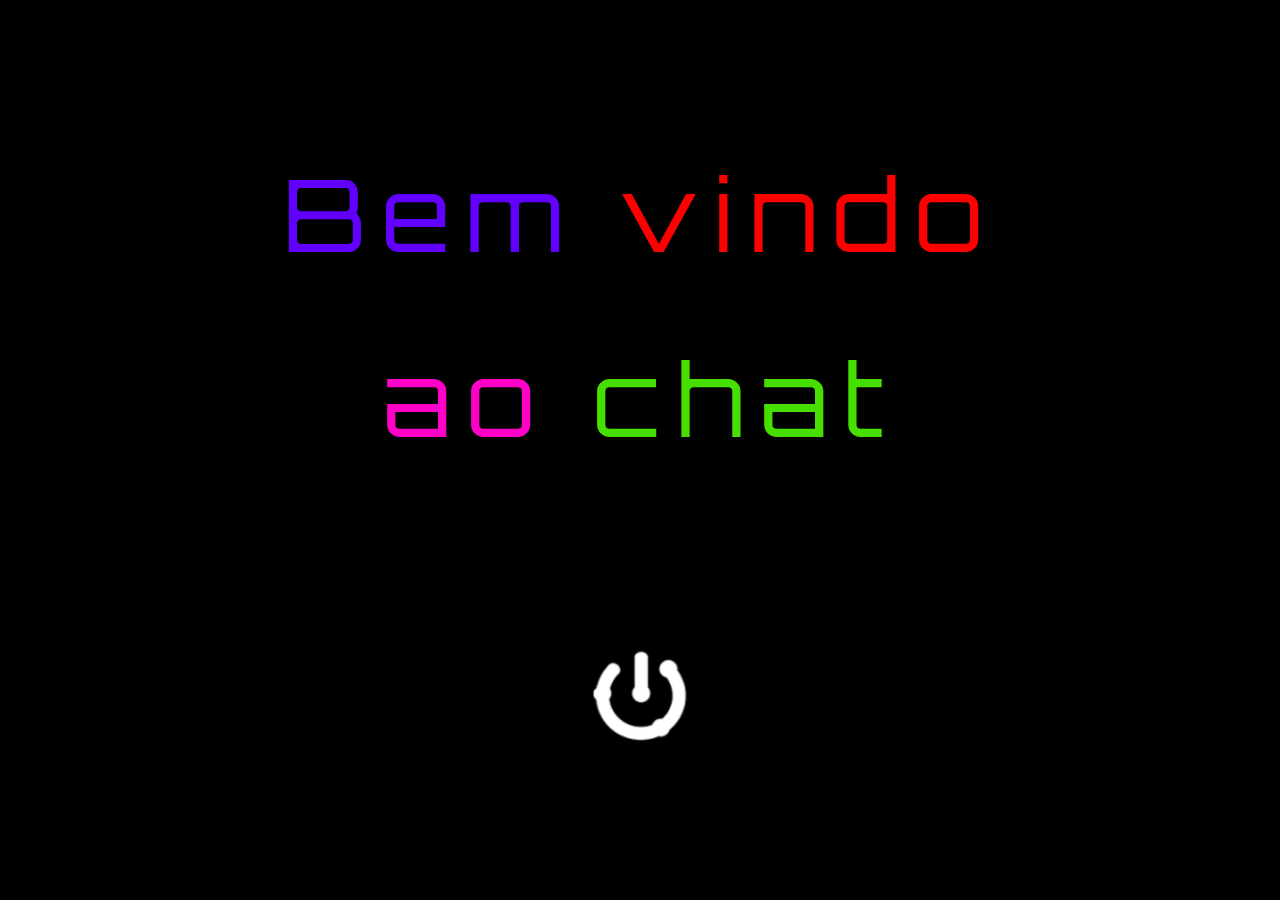
<file: index.html>
<!DOCTYPE html>
<html lang="pt-br">
<head>
    <meta charset="UTF-8">
    <meta name="viewport" content="width=device-width, initial-scale=1.0">
    <link href="https://cdn.jsdelivr.net/npm/bootstrap@5.0.2/dist/css/bootstrap.min.css" rel="stylesheet" integrity="sha384-EVSTQN3/azprG1Anm3QDgpJLIm9Nao0Yz1ztcQTwFspd3yD65VohhpuuCOmLASjC" crossorigin="anonymous">
    <link rel="stylesheet" href="style.css">
    <title>Chat</title>
</head>
<body>
    <main>
        <div class="container">
            <p id="welcome">
                <span class="color1">Bem</span> <span class="color2">vindo</span>
            </p>
            <p id="chat">
                <span class="color3">ao</span> <span class="color4">chat</span>
            </p>
            <a href="login.html">
                <img class="logo" src="logoInfo.png" alt="Logo Informática">
            </a>
        </div>
    </main>


    <script src="https://cdn.jsdelivr.net/npm/bootstrap@5.3.3/dist/js/bootstrap.bundle.min.js" integrity="sha384-YvpcrYf0tY3lHB60NNkmXc5s9fDVZLESaAA55NDzOxhy9GkcIdslK1eN7N6jIeHz" crossorigin="anonymous"></script>
</body>
</html>
</file>
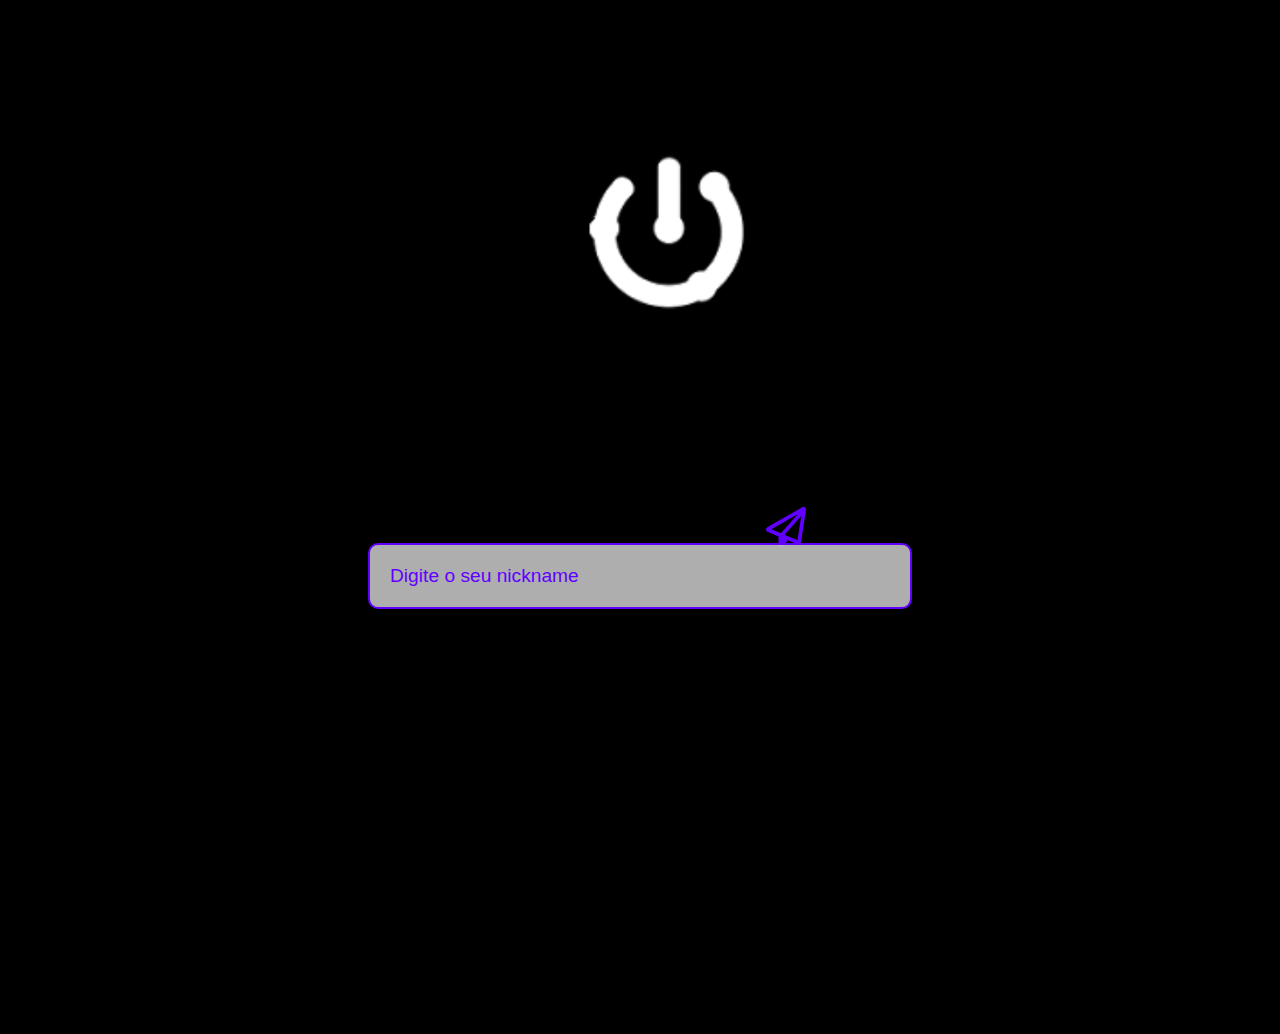
<file: login.html>
<!DOCTYPE html>
<html lang="pt-br">

<head>
    <meta charset="UTF-8">
    <meta name="viewport" content="width=device-width, initial-scale=1.0">
    <link rel="stylesheet" href="style.css">
    <link href="https://cdn.jsdelivr.net/npm/bootstrap@5.0.2/dist/css/bootstrap.min.css" rel="stylesheet"
        integrity="sha384-EVSTQN3/azprG1Anm3QDgpJLIm9Nao0Yz1ztcQTwFspd3yD65VohhpuuCOmLASjC" crossorigin="anonymous">
    <title>Login</title>
</head>

<body>
    <div class="wrapper">
        <input class="input-name" type="text" placeholder="Digite o seu nickname">
        <a href="">
        <img src="logoInfo.png" alt="Logo da Informática" class="logoLog">
        </a>
        <a href="salas.html">
        <img src="paper-plane-regular.svg" alt="" class="send">
        </a>
    </div>

    <script src="https://cdn.jsdelivr.net/npm/bootstrap@5.3.3/dist/js/bootstrap.bundle.min.js"
        integrity="sha384-YvpcrYf0tY3lHB60NNkmXc5s9fDVZLESaAA55NDzOxhy9GkcIdslK1eN7N6jIeHz"
        crossorigin="anonymous"></script>
</body>

</html>
</file>
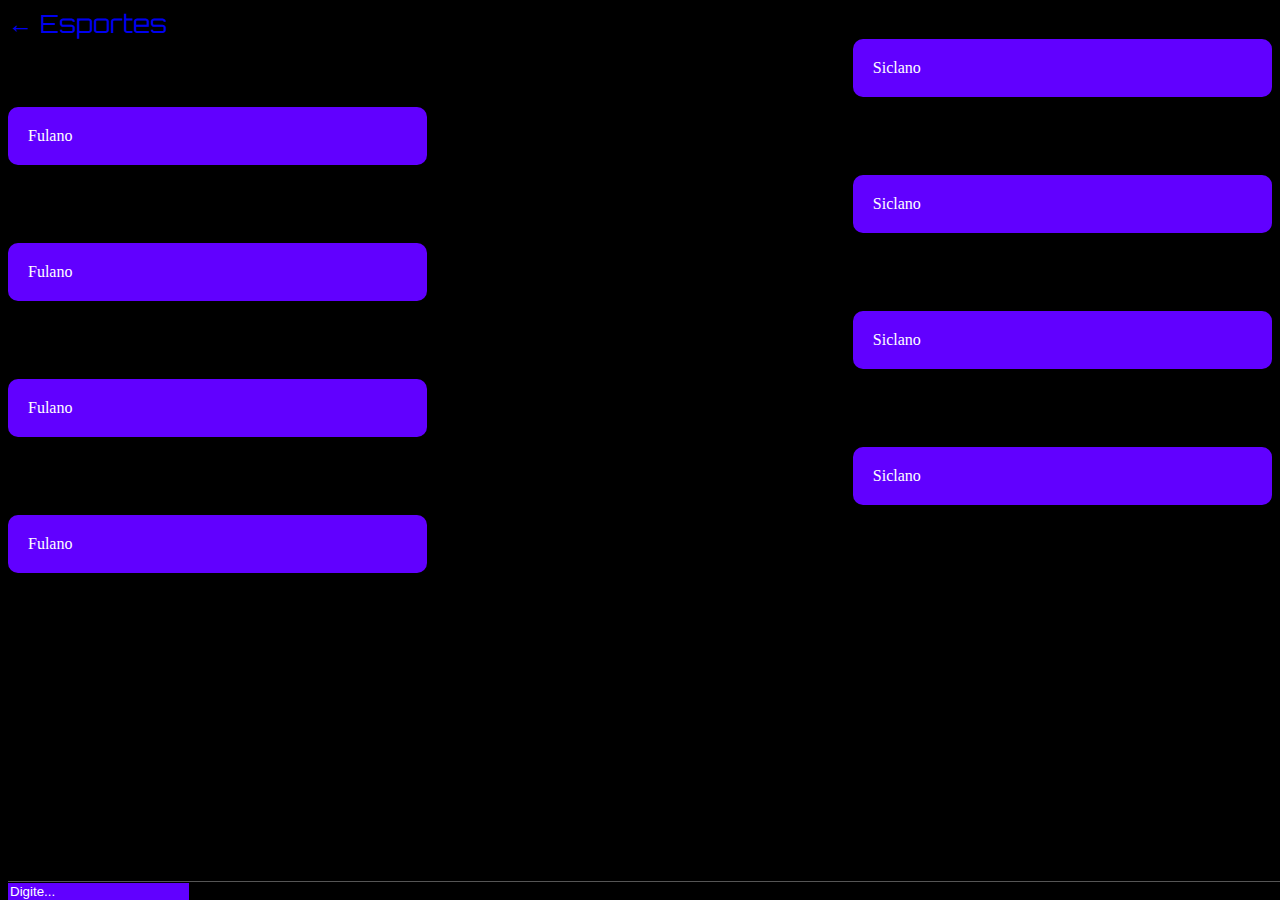
<file: sala2.html>
<!DOCTYPE html>
<html lang="PT-BR">
<head>
    <meta charset="UTF-8">
    <meta name="viewport" content="width=device-width, initial-scale=1.0">
    <title>Chat</title>
    <link href="https://cdn.jsdelivr.net/npm/bootstrap@5.0.2/dist/css/bootstrap.min.css" rel="stylesheet" integrity="sha384-EVSTQN3/azprG1Anm3QDgpJLIm9Nao0Yz1ztcQTwFspd3yD65VohhpuuCOmLASjC" crossorigin="anonymous">
    <link rel="stylesheet" href="style.css"/>
</head>
<body>
    <div class="container-fluid text-white vh-100 d-flex flex-column">
        <div class="row">
            <div class="col-12">
                <div class="chat-header p-3">
                    <a id=esp href="salas.html" class="text-white mr-3 no-underline">&#8592; Esportes</a>
                </div>
            </div>
        </div>
        <div class="row flex-grow-1">
            <div class="col-12">
                <div class="chat-body p-3">
                    <div class="message mb-2 sent">
                        <div class="message-bubble p-2 rounded">Siclano</div>
                    </div>
                    <div class="message mb-2 received">
                        <div class="message-bubble p-2 rounded">Fulano</div>
                    </div>
                    <div class="message mb-2 sent">
                        <div class="message-bubble p-2 rounded">Siclano</div>
                    </div>
                    <div class="message mb-2 received">
                        <div class="message-bubble p-2 rounded">Fulano</div>
                    </div>
                    <div class="message mb-2 sent">
                        <div class="message-bubble p-2 rounded">Siclano</div>
                    </div>
                    <div class="message mb-2 received">
                        <div class="message-bubble p-2 rounded">Fulano</div>
                    </div>
                    <div class="message mb-2 sent">
                        <div class="message-bubble p-2 rounded">Siclano</div>
                    </div>
                    <div class="message mb-2 received">
                        <div class="message-bubble p-2 rounded">Fulano</div>
                    </div>
                </div>
            </div>
        </div>
        <div class="row">
            <div class="col-12">
                <div class="chat-footer p-3">
                    <input type="text" class="form-control" placeholder="Digite...">
                </div>
            </div>
        </div>
    </div>
    <script src="https://code.jquery.com/jquery-3.5.1.slim.min.js"></script>
    <script src="https://cdn.jsdelivr.net/npm/@popperjs/core@2.9.2/dist/umd/popper.min.js"></script>
    <script src="https://cdn.jsdelivr.net/npm/bootstrap@5.3.3/dist/js/bootstrap.bundle.min.js" integrity="sha384-YvpcrYf0tY3lHB60NNkmXc5s9fDVZLESaAA55NDzOxhy9GkcIdslK1eN7N6jIeHz" crossorigin="anonymous"></script>
</body>
</html>
</file>
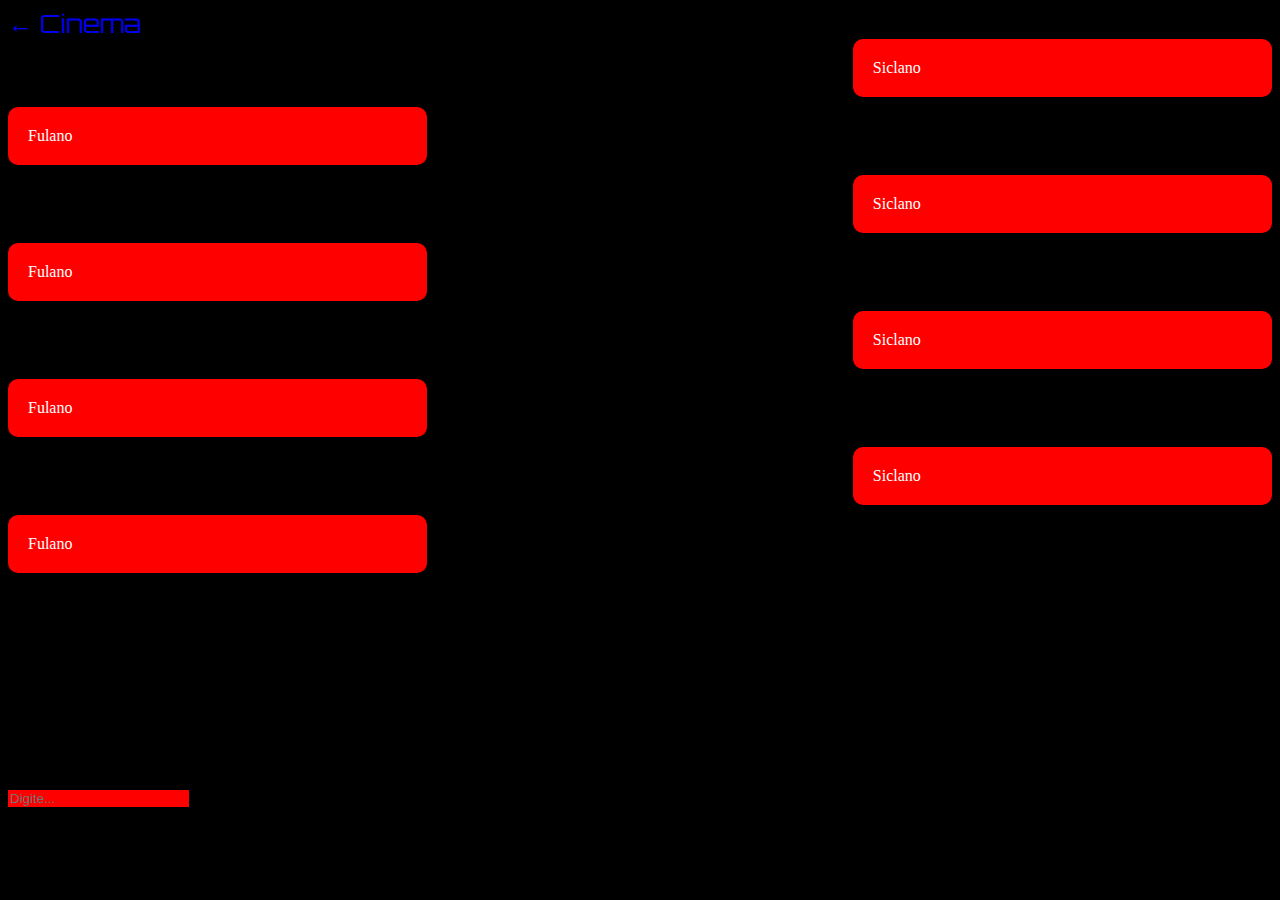
<file: sala4.html>
<!DOCTYPE html>
<html lang="PT-BR">
<head>
    <meta charset="UTF-8">
    <meta name="viewport" content="width=device-width, initial-scale=1.0">
    <title>Chat</title>
    <link href="https://cdn.jsdelivr.net/npm/bootstrap@5.0.2/dist/css/bootstrap.min.css" rel="stylesheet" integrity="sha384-EVSTQN3/azprG1Anm3QDgpJLIm9Nao0Yz1ztcQTwFspd3yD65VohhpuuCOmLASjC" crossorigin="anonymous">
    <link rel="stylesheet" href="style.css"/>
</head>
<body>
    <div class="container-fluid text-white vh-100 d-flex flex-column">
        <div class="row">
            <div class="col-12">
                <div class="chat-header p-3">
                    <a id=esp href="salas.html" class="text-white mr-3 no-underline">&#8592; Cinema</a>
                </div>
            </div>
        </div>
        <div class="row flex-grow-1">
            <div class="col-12">
                <div class="chat-body p-3">
                    <div class="message mb-2 sent">
                        <div class="message-bubble4 p-2 rounded">Siclano</div>
                    </div>
                    <div class="message mb-2 received">
                        <div class="message-bubble4 p-2 rounded">Fulano</div>
                    </div>
                    <div class="message mb-2 sent">
                        <div class="message-bubble4 p-2 rounded">Siclano</div>
                    </div>
                    <div class="message mb-2 received">
                        <div class="message-bubble4 p-2 rounded">Fulano</div>
                    </div>
                    <div class="message mb-2 sent">
                        <div class="message-bubble4 p-2 rounded">Siclano</div>
                    </div>
                    <div class="message mb-2 received">
                        <div class="message-bubble4 p-2 rounded">Fulano</div>
                    </div>
                    <div class="message mb-2 sent">
                        <div class="message-bubble4 p-2 rounded">Siclano</div>
                    </div>
                    <div class="message mb-2 received">
                        <div class="message-bubble4 p-2 rounded">Fulano</div>
                    </div>
                </div>
            </div>
        </div>
        <div class="row">
            <div class="col-12">
                <div class="chat-footer4 p-3">
                    <input type="text" class="form-control" placeholder="Digite...">
                </div>
            </div>
        </div>
    </div>
    <script src="https://code.jquery.com/jquery-3.5.1.slim.min.js"></script>
    <script src="https://cdn.jsdelivr.net/npm/@popperjs/core@2.9.2/dist/umd/popper.min.js"></script>
    <script src="https://cdn.jsdelivr.net/npm/bootstrap@5.3.3/dist/js/bootstrap.bundle.min.js" integrity="sha384-YvpcrYf0tY3lHB60NNkmXc5s9fDVZLESaAA55NDzOxhy9GkcIdslK1eN7N6jIeHz" crossorigin="anonymous"></script>
</body>
</html>
</file>
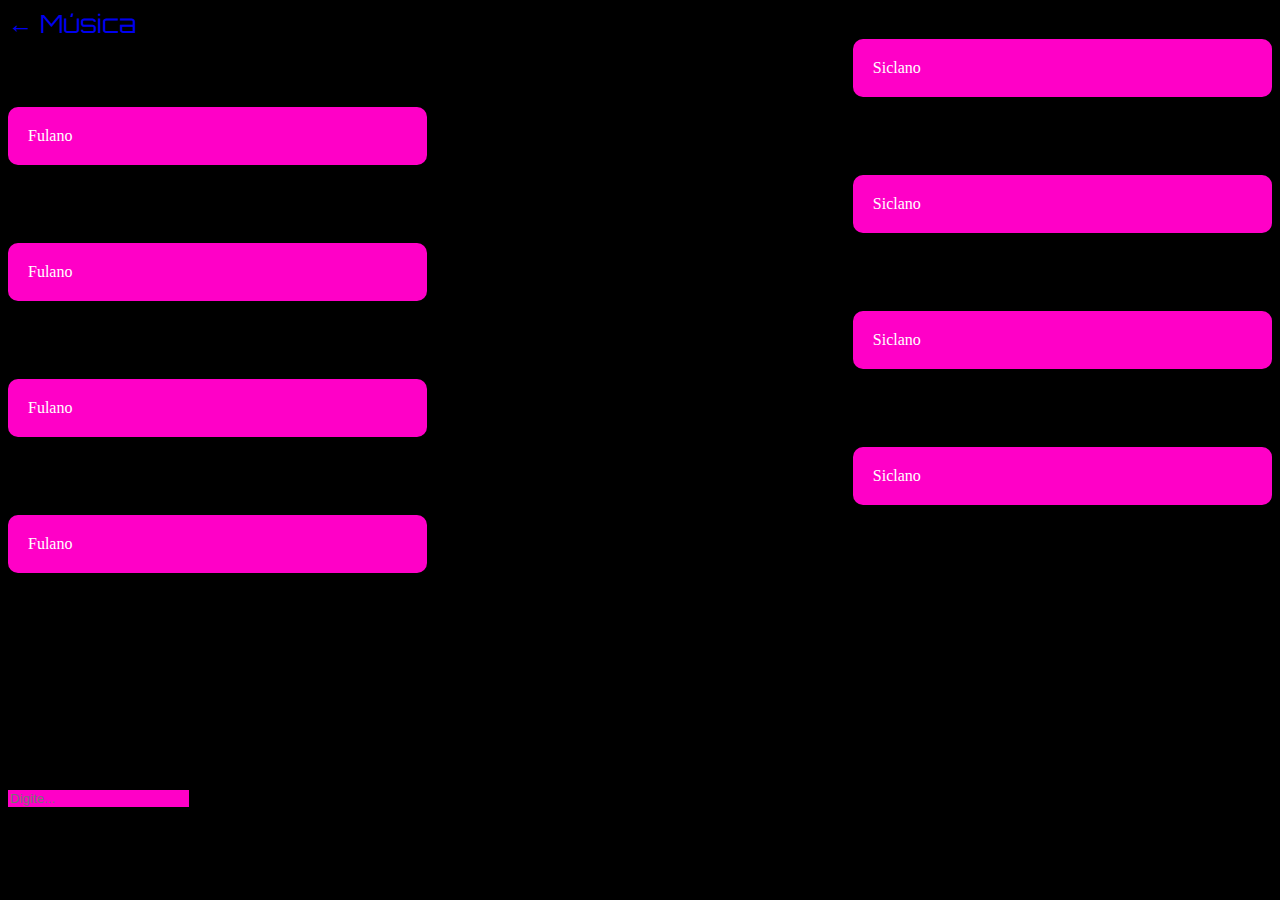
<file: sala6.html>
<!DOCTYPE html>
<html lang="PT-BR">
<head>
    <meta charset="UTF-8">
    <meta name="viewport" content="width=device-width, initial-scale=1.0">
    <title>Chat</title>
    <link href="https://cdn.jsdelivr.net/npm/bootstrap@5.0.2/dist/css/bootstrap.min.css" rel="stylesheet" integrity="sha384-EVSTQN3/azprG1Anm3QDgpJLIm9Nao0Yz1ztcQTwFspd3yD65VohhpuuCOmLASjC" crossorigin="anonymous">
    <link rel="stylesheet" href="style.css"/>
</head>
<body>
    <div class="container-fluid text-white vh-100 d-flex flex-column">
        <div class="row">
            <div class="col-12">
                <div class="chat-header p-3">
                    <a id=esp href="salas.html" class="text-white mr-3 no-underline">&#8592; Música</a>
                </div>
            </div>
        </div>
        <div class="row flex-grow-1">
            <div class="col-12">
                <div class="chat-body p-3">
                    <div class="message mb-2 sent">
                        <div class="message-bubble6 p-2 rounded">Siclano</div>
                    </div>
                    <div class="message mb-2 received">
                        <div class="message-bubble6 p-2 rounded">Fulano</div>
                    </div>
                    <div class="message mb-2 sent">
                        <div class="message-bubble6 p-2 rounded">Siclano</div>
                    </div>
                    <div class="message mb-2 received">
                        <div class="message-bubble6 p-2 rounded">Fulano</div>
                    </div>
                    <div class="message mb-2 sent">
                        <div class="message-bubble6 p-2 rounded">Siclano</div>
                    </div>
                    <div class="message mb-2 received">
                        <div class="message-bubble6 p-2 rounded">Fulano</div>
                    </div>
                    <div class="message mb-2 sent">
                        <div class="message-bubble6 p-2 rounded">Siclano</div>
                    </div>
                    <div class="message mb-2 received">
                        <div class="message-bubble6 p-2 rounded">Fulano</div>
                    </div>
                </div>
            </div>
        </div>
        <div class="row">
            <div class="col-12">
                <div class="chat-footer6 p-3">
                    <input type="text" class="form-control" placeholder="Digite...">
                </div>
            </div>
        </div>
    </div>
    <script src="https://code.jquery.com/jquery-3.5.1.slim.min.js"></script>
    <script src="https://cdn.jsdelivr.net/npm/@popperjs/core@2.9.2/dist/umd/popper.min.js"></script>
    <script src="https://cdn.jsdelivr.net/npm/bootstrap@5.3.3/dist/js/bootstrap.bundle.min.js" integrity="sha384-YvpcrYf0tY3lHB60NNkmXc5s9fDVZLESaAA55NDzOxhy9GkcIdslK1eN7N6jIeHz" crossorigin="anonymous"></script>
</body>
</html>
</file>
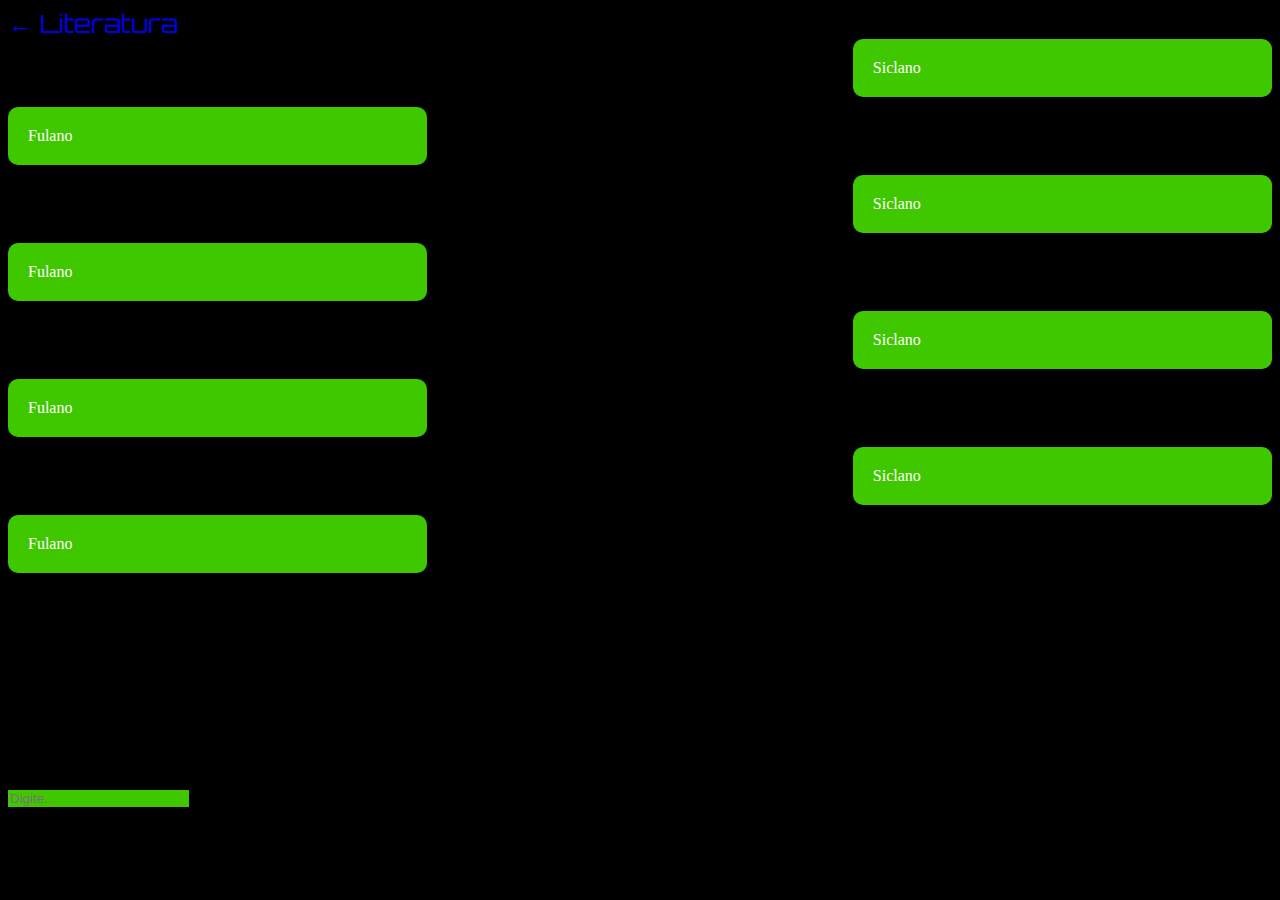
<file: sala8.html>
<!DOCTYPE html>
<html lang="PT-BR">
<head>
    <meta charset="UTF-8">
    <meta name="viewport" content="width=device-width, initial-scale=1.0">
    <title>Chat</title>
    <link href="https://cdn.jsdelivr.net/npm/bootstrap@5.0.2/dist/css/bootstrap.min.css" rel="stylesheet" integrity="sha384-EVSTQN3/azprG1Anm3QDgpJLIm9Nao0Yz1ztcQTwFspd3yD65VohhpuuCOmLASjC" crossorigin="anonymous">
    <link rel="stylesheet" href="style.css"/>
</head>
<body>
    <div class="container-fluid text-white vh-100 d-flex flex-column">
        <div class="row">
            <div class="col-12">
                <div class="chat-header p-3">
                    <a id=esp href="salas.html" class="text-white mr-3 no-underline">&#8592; Literatura</a>
                </div>
            </div>
        </div>
        <div class="row flex-grow-1">
            <div class="col-12">
                <div class="chat-body p-3">
                    <div class="message mb-2 sent">
                        <div class="message-bubble8 p-2 rounded">Siclano</div>
                    </div>
                    <div class="message mb-2 received">
                        <div class="message-bubble8 p-2 rounded">Fulano</div>
                    </div>
                    <div class="message mb-2 sent">
                        <div class="message-bubble8 p-2 rounded">Siclano</div>
                    </div>
                    <div class="message mb-2 received">
                        <div class="message-bubble8 p-2 rounded">Fulano</div>
                    </div>
                    <div class="message mb-2 sent">
                        <div class="message-bubble8 p-2 rounded">Siclano</div>
                    </div>
                    <div class="message mb-2 received">
                        <div class="message-bubble8 p-2 rounded">Fulano</div>
                    </div>
                    <div class="message mb-2 sent">
                        <div class="message-bubble8 p-2 rounded">Siclano</div>
                    </div>
                    <div class="message mb-2 received">
                        <div class="message-bubble8 p-2 rounded">Fulano</div>
                    </div>
                </div>
            </div>
        </div>
        <div class="row">
            <div class="col-12">
                <div class="chat-footer8 p-3">
                    <input type="text" class="form-control" placeholder="Digite...">
                </div>
            </div>
        </div>
    </div>
    <script src="https://code.jquery.com/jquery-3.5.1.slim.min.js"></script>
    <script src="https://cdn.jsdelivr.net/npm/@popperjs/core@2.9.2/dist/umd/popper.min.js"></script>
    <script src="https://cdn.jsdelivr.net/npm/bootstrap@5.3.3/dist/js/bootstrap.bundle.min.js" integrity="sha384-YvpcrYf0tY3lHB60NNkmXc5s9fDVZLESaAA55NDzOxhy9GkcIdslK1eN7N6jIeHz" crossorigin="anonymous"></script>
</body>
</html>
</file>
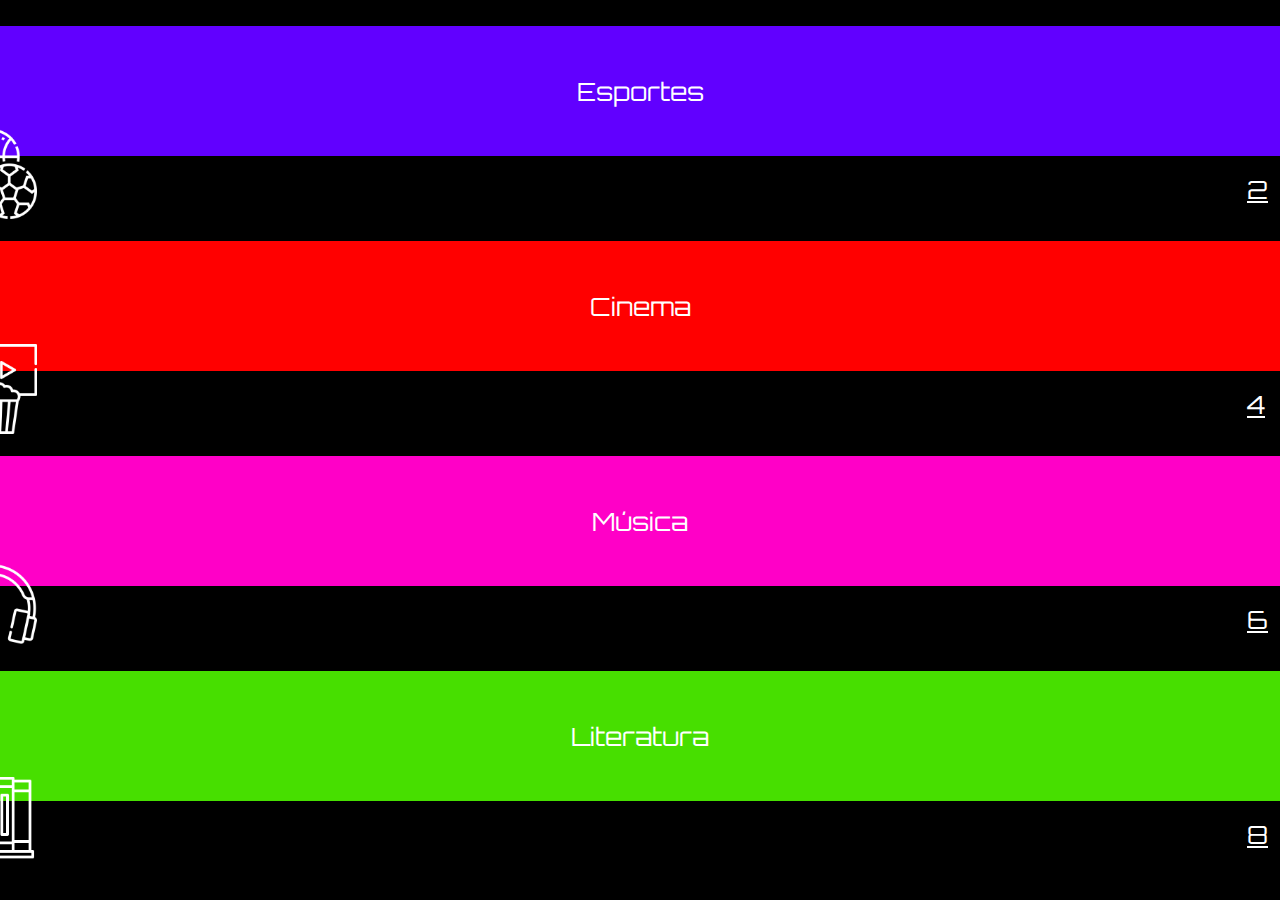
<file: salas.html>
<!DOCTYPE html>
<html lang="PT-BR">
<head>
    <meta charset="UTF-8">
    <meta name="viewport" content="width=device-width, initial-scale=1.0">
    <title>Chat</title>
    <link href="https://cdn.jsdelivr.net/npm/bootstrap@5.0.2/dist/css/bootstrap.min.css" rel="stylesheet" integrity="sha384-EVSTQN3/azprG1Anm3QDgpJLIm9Nao0Yz1ztcQTwFspd3yD65VohhpuuCOmLASjC" crossorigin="anonymous">
    <link rel="stylesheet" href="style.css"/>
</head>
<body>
    
    <div class="btn-container">
        <div class="d-grid gap-2">
            <button id="esp" class="btn btn-custom-esportes" type="button">Esportes</button>
            <a href="sala2.html" class="text-white mr-3" id="pag2">2</a>
            <img id="esportes" whidt="100px" height="90px" src="esportes.png"> 
        </div>

        <div class="d-grid gap-2">
            <button id="cine" class="btn btn-custom-cinema" type="button">Cinema</button>
            <a href="sala4.html" class="text-white mr-3" id="pag4">4</a>
            <img id="cinema" whidt="100px" height="90px" src="cinema.png">
        </div>

        <div class="d-grid gap-2">
            <button id="mus" class="btn btn-custom-musica" type="button">Música</button>
            <a href="sala6.html" class="text-white mr-3" id="pag6">6</a>
            <img id="musica" whidt="100px" height="90px" src="fones-de-ouvido.png">
        </div>

        <div class="d-grid gap-2">
            <button id="lit" class="btn btn-custom-literatura" type="button">Literatura</button>
            <a href="sala8.html" class="text-white mr-3" id="pag8">8</a>
            <img id="literatura" whidt="100px" height="90px" src="livros.png">
        </div>
    </div>
    <script src="https://cdn.jsdelivr.net/npm/bootstrap@5.3.3/dist/js/bootstrap.bundle.min.js" integrity="sha384-YvpcrYf0tY3lHB60NNkmXc5s9fDVZLESaAA55NDzOxhy9GkcIdslK1eN7N6jIeHz" crossorigin="anonymous"></script>
</body>
</html>
</file>
<file: style.css>
@import url('https://fonts.googleapis.com/css2?family=Orbitron:wght@700&display=swap');

body{
    background: black;
}

#esp{ 
    font-family: "Orbitron";
    font-size: 25px;
}

#cine{
    font-family: "Orbitron";
    font-size: 25px;
}

#mus{
    font-family: "Orbitron";
    font-size: 25px;
}

#lit{
    font-family: "Orbitron";
    font-size: 25px;
}

.btn-container {
    display: flex;
    flex-direction: column;
    justify-content: conter;
    margin-top: 0px; 
    align-items: center;
  }

    /* Estilos para os botões */
    .btn-custom-esportes,
    .btn-custom-cinema,
    .btn-custom-musica,
    .btn-custom-literatura {
      width: 1450px; /* Largura dos botões */
      height: 130px; /* Altura dos botões */
      margin: 18px; /* Espaçamento entre os botões */
      border-color: transparent !important; /* Remover a borda ao focar (importante para sobrescrever o estilo padrão) */
      outline: none; /* Remover a borda ao focar no Firefox */
    }

    .btn-custom-esportes {
      background-color: #6100FF; /* Azul dodger */
      color: #ffffff; /* Cor do texto */
    }

    .btn-custom-esportes:hover {
      background-color: #5901e7; /* Azul primário ao passar o mouse */
      color: #ffffff; /* Manter a cor do texto branca */
    }

    #esportes{
        margin-top: -140px;
        margin-left: 50px;
    }

    .btn-custom-cinema {
      background-color: #FF0000; /* Vermelho escuro */
      color: #ffffff; /* Cor do texto */
    }

    .btn-custom-cinema:hover {
      background-color: #de0000; /* Vermelho mais escuro ao passar o mouse */
      color: #ffffff; /* Manter a cor do texto branca */
    }

    #cinema{
        margin-top: -140px;
        margin-left: 50px;
    }

    .btn-custom-musica {
      background-color: #FF00C7; /* Amarelo */
      color: #ffffff; /* Cor do texto */
    }

    .btn-custom-musica:hover {
      background-color: #e402b3; /* Amarelo mais escuro ao passar o mouse */
      color: #ffffff; /* Manter a cor do texto branca */
    }

    #musica{
        margin-top: -140px;
        margin-left: 50px;
    }

    .btn-custom-literatura {
      background-color: #47DF00; /* Verde */
      color: #ffffff; /* Cor do texto */
    }

    .btn-custom-literatura:hover {
      background-color: #3fc700; /* Verde mais escuro ao passar o mouse */
      color: #ffffff; /* Manter a cor do texto branca */
    }

    #literatura{
        margin-top: -140px;
        margin-left: 50px;
    }

    #pag2{
        color: #ffffff;
        font-family: "Orbitron";
        font-size: 25px;
        margin-top: -118px;
        margin-left: 1350px;
    }

    #pag4{
        color: #ffffff;
        font-family: "Orbitron";
        font-size: 25px;
        margin-top: -118px;
        margin-left: 1350px;
    }

    #pag6{
        color: #ffffff;
        font-family: "Orbitron";
        font-size: 25px;
        margin-top: -118px;
        margin-left: 1350px;
    }

    #pag8{
        color: #ffffff;
        font-family: "Orbitron";
        font-size: 25px;
        margin-top: -118px;
        margin-left: 1350px;
    }

    /*------------------------------------------------ SALA 2 -----------------------------------------------------*/

    
    .chat-header {
        border-bottom: none; 
        background-color: transparent; 
    }
    
    .chat-body {
        height: calc(100vh - 150px);
        overflow-y: auto;
    }
    
    .message {
        display: flex;
        margin-bottom: 10px;
    }
    
    .message-bubble {
        background-color: #6100FF;
        color: white;
        padding: 20px; 
        border-radius: 10px;
        max-width: 100%;
        width: 30%;

    }
    
    .sent {
        justify-content: flex-end;
    }
    
    .received {
        justify-content: flex-start;
    }
    
    .chat-footer {
        border-top: 1px solid #555;
        position: fixed;
        bottom: 0;
        width: 100%;
        background-color: black;
    }
    
    .chat-footer .form-control {
        background-color: #6100FF;
        border: none;
        color: white;
    }
    
    .chat-footer .form-control::placeholder {
        color: white;
    }
    
    a.no-underline {
        text-decoration: none; 
    }

    /*------------------------------------------------ SALA 4 -----------------------------------------------------*/

     .chat-header {
        border-bottom: none; 
        background-color: transparent; 
    }
    
    .chat-body {
        height: calc(100vh - 150px);
        overflow-y: auto;
    }
    
    .message {
        display: flex;
        margin-bottom: 10px;
    }
    
    .message-bubble4 {
        background-color: #FF0000;
        color: white;
        padding: 20px; 
        border-radius: 10px;
        max-width: 100%;
        width: 30%;

    }
    
    .sent {
        justify-content: flex-end;
    }
    
    .received {
        justify-content: flex-start;
    }
    
    .chat-footer {
        border-top: 1px solid #555;
        position: fixed;
        bottom: 0;
        width: 100%;
        background-color: black;
    }
    
    .chat-footer4 .form-control {
        background-color: #FF0000;
        border: none;
        color: white;
    }
    
    .chat-footer .form-control::placeholder {
        color: white;
    }
    
    a.no-underline {
        text-decoration: none; 
    }

 /*------------------------------------------------ SALA 6 -----------------------------------------------------*/

 .chat-header {
    border-bottom: none; 
    background-color: transparent; 
}

.chat-body {
    height: calc(100vh - 150px);
    overflow-y: auto;
}

.message {
    display: flex;
    margin-bottom: 10px;
}

.message-bubble6 {
    background-color: #FF00C7;
    color: white;
    padding: 20px; 
    border-radius: 10px;
    max-width: 100%;
    width: 30%;

}

.sent {
    justify-content: flex-end;
}

.received {
    justify-content: flex-start;
}

.chat-footer {
    border-top: 1px solid #555;
    position: fixed;
    bottom: 0;
    width: 100%;
    background-color: black;
}

.chat-footer6 .form-control {
    background-color: #FF00C7;
    border: none;
    color: white;
}

.chat-footer .form-control::placeholder {
    color: white;
}

a.no-underline {
    text-decoration: none; 
}

/*------------------------------------------------ SALA 8 -----------------------------------------------------*/

.chat-header {
    border-bottom: none; 
    background-color: transparent; 
}

.chat-body {
    height: calc(100vh - 150px);
    overflow-y: auto;
}

.message {
    display: flex;
    margin-bottom: 10px;
}

.message-bubble8 {
    background-color: #3fc700;
    color: white;
    padding: 20px; 
    border-radius: 10px;
    max-width: 100%;
    width: 30%;

}

.sent {
    justify-content: flex-end;
}

.received {
    justify-content: flex-start;
}

.chat-footer {
    border-top: 1px solid #555;
    position: fixed;
    bottom: 0;
    width: 100%;
    background-color: black;
}

.chat-footer8 .form-control {
    background-color: #3fc700;
    border: none;
    color: white;
}

.chat-footer .form-control::placeholder {
    color: white;
}

a.no-underline {
    text-decoration: none; 
}

/*-------------------------------------*/

main {
    display: flex;
    justify-content: center;
    align-items: center;
    height: 100%;
}

body{
    background-color: black !important;
}

.container {
    text-align: center;
}

#welcome{
    font-family: "Orbitron", sans-serif;
    font-size: 100px;
    letter-spacing: 15px;
    margin-bottom: -40px;
    margin-top: 20%;
}

#chat{
    font-family: "Orbitron", sans-serif;
    font-size: 100px;
    letter-spacing: 15px;
}

.color1{
    color: #6100FF;
}

.color2{
    color: #FF0000;
}

.color3{
    color: #FF00C7;
}

.color4{
    color: #47DF00;
}

.logo{
    margin-top: 10%;
    width: 15%;
    height: 20%;
    cursor: pointer;
}

.logo:hover{
    opacity: 0.8;
    width: 16%;
    height: 21%;
    transition: 0.5s;
}

/*pagina de login*/


.wrapper {
    position: relative;
    height: 100vh; /* Ajusta a altura para ocupar toda a viewport */
}

.input-name {
    position: absolute;
    top: 50%;
    left: 50%;
    transform: translate(-50%, -50%);
    border: 2px solid #6100FF;
    background-color: rgba(217, 217, 217, 0.8);
    color: #6100FF;
    padding: 20px;
    border-radius: 10px;
    text-align: left;
    font-size: 1.2rem;
    width: 500px;
    outline: none;
}

.send{
    width: 40px;
    height: 40px;
    margin-top: 13.5%;
    margin-left: 60%;
    cursor: pointer;
}

.input-name::placeholder{
    color: #6100FF;
}

.logoLog {
    display: block;
    margin-left: 45%;
    margin-top: 10%;
    width: 180px; 
}
</file>
